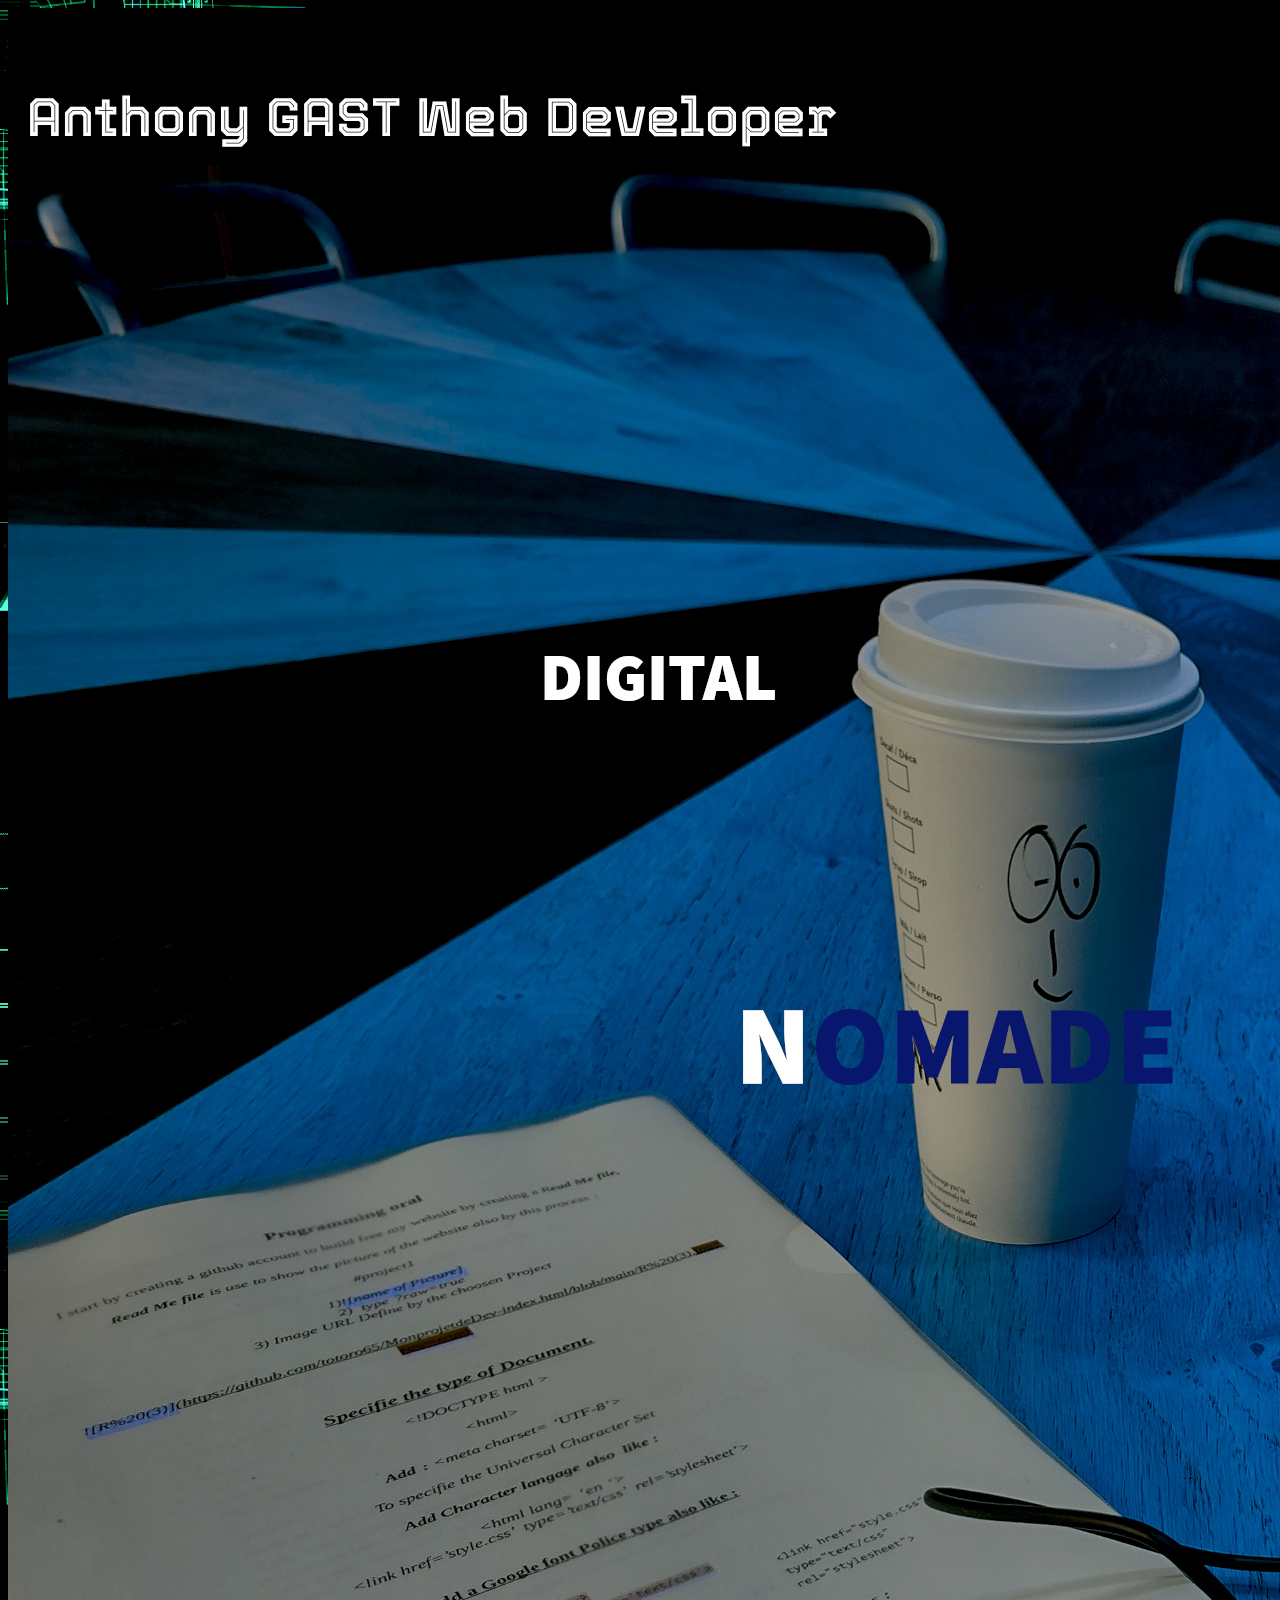
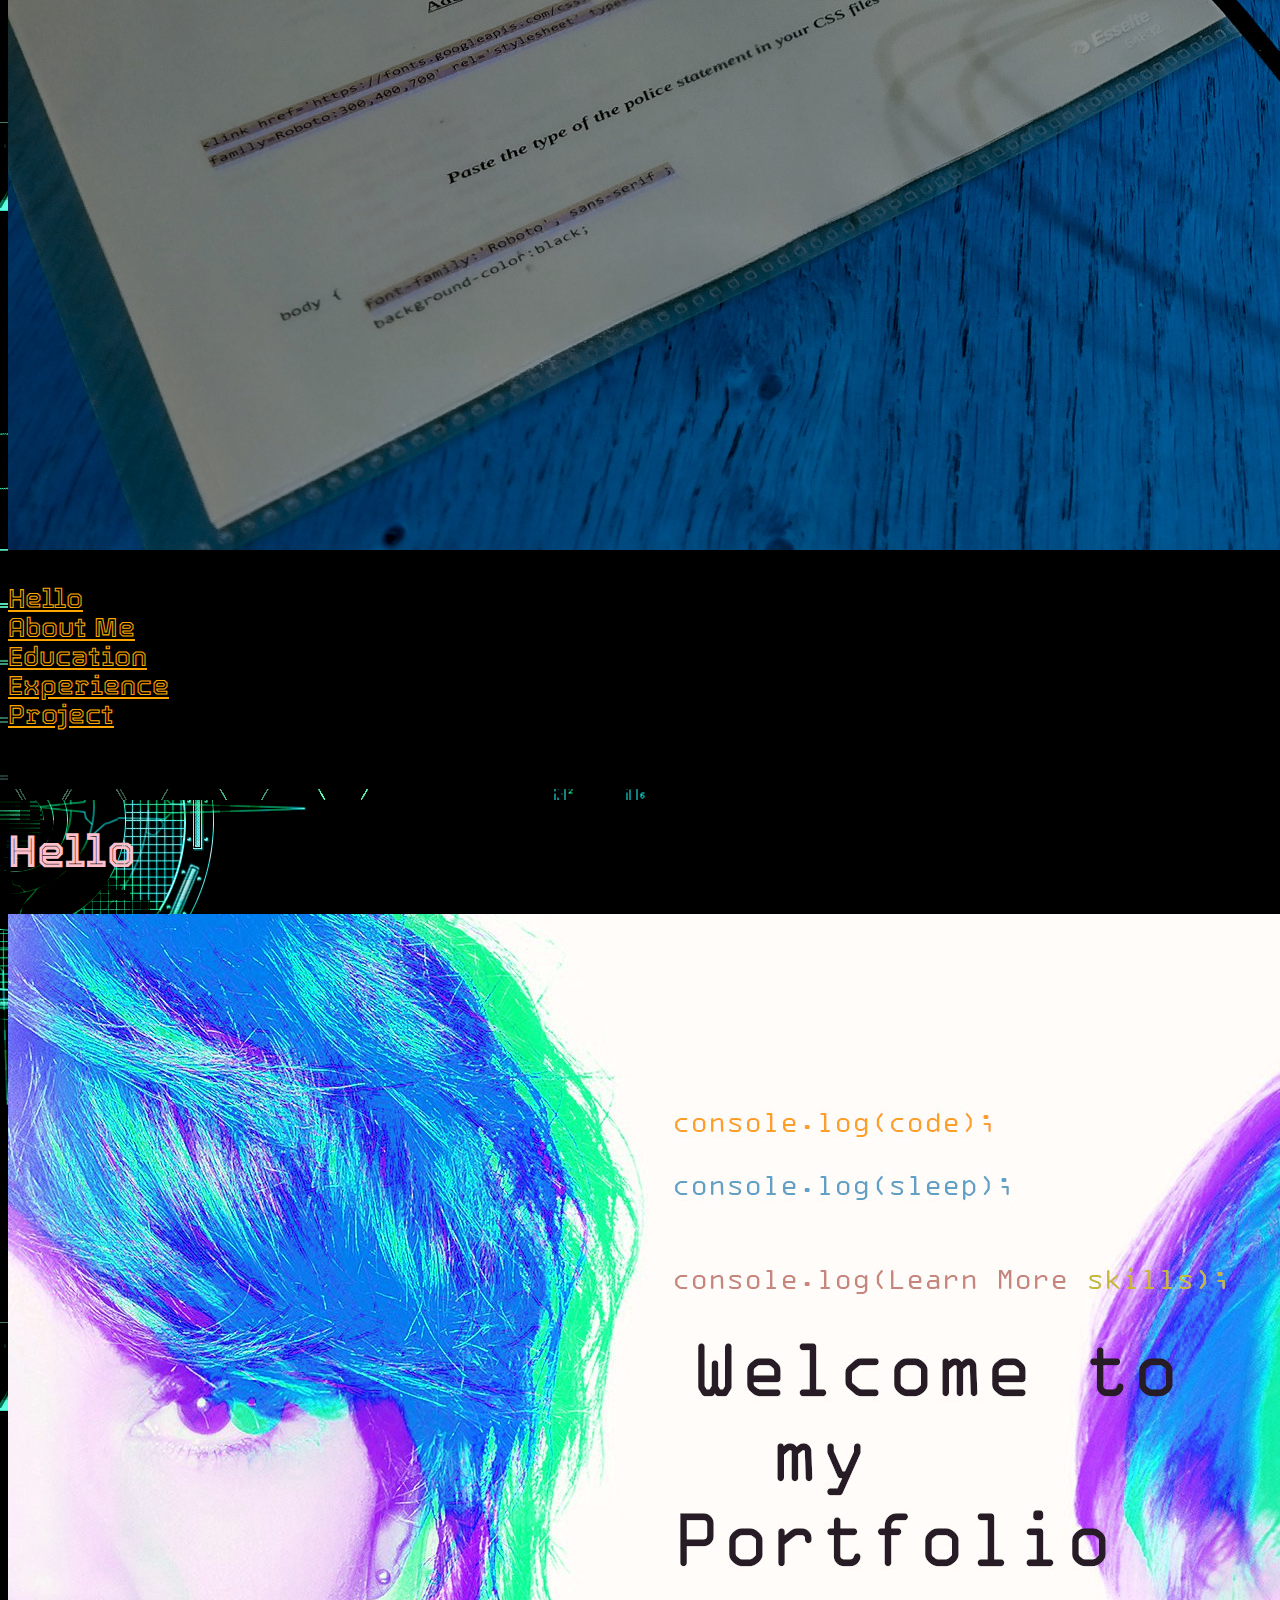
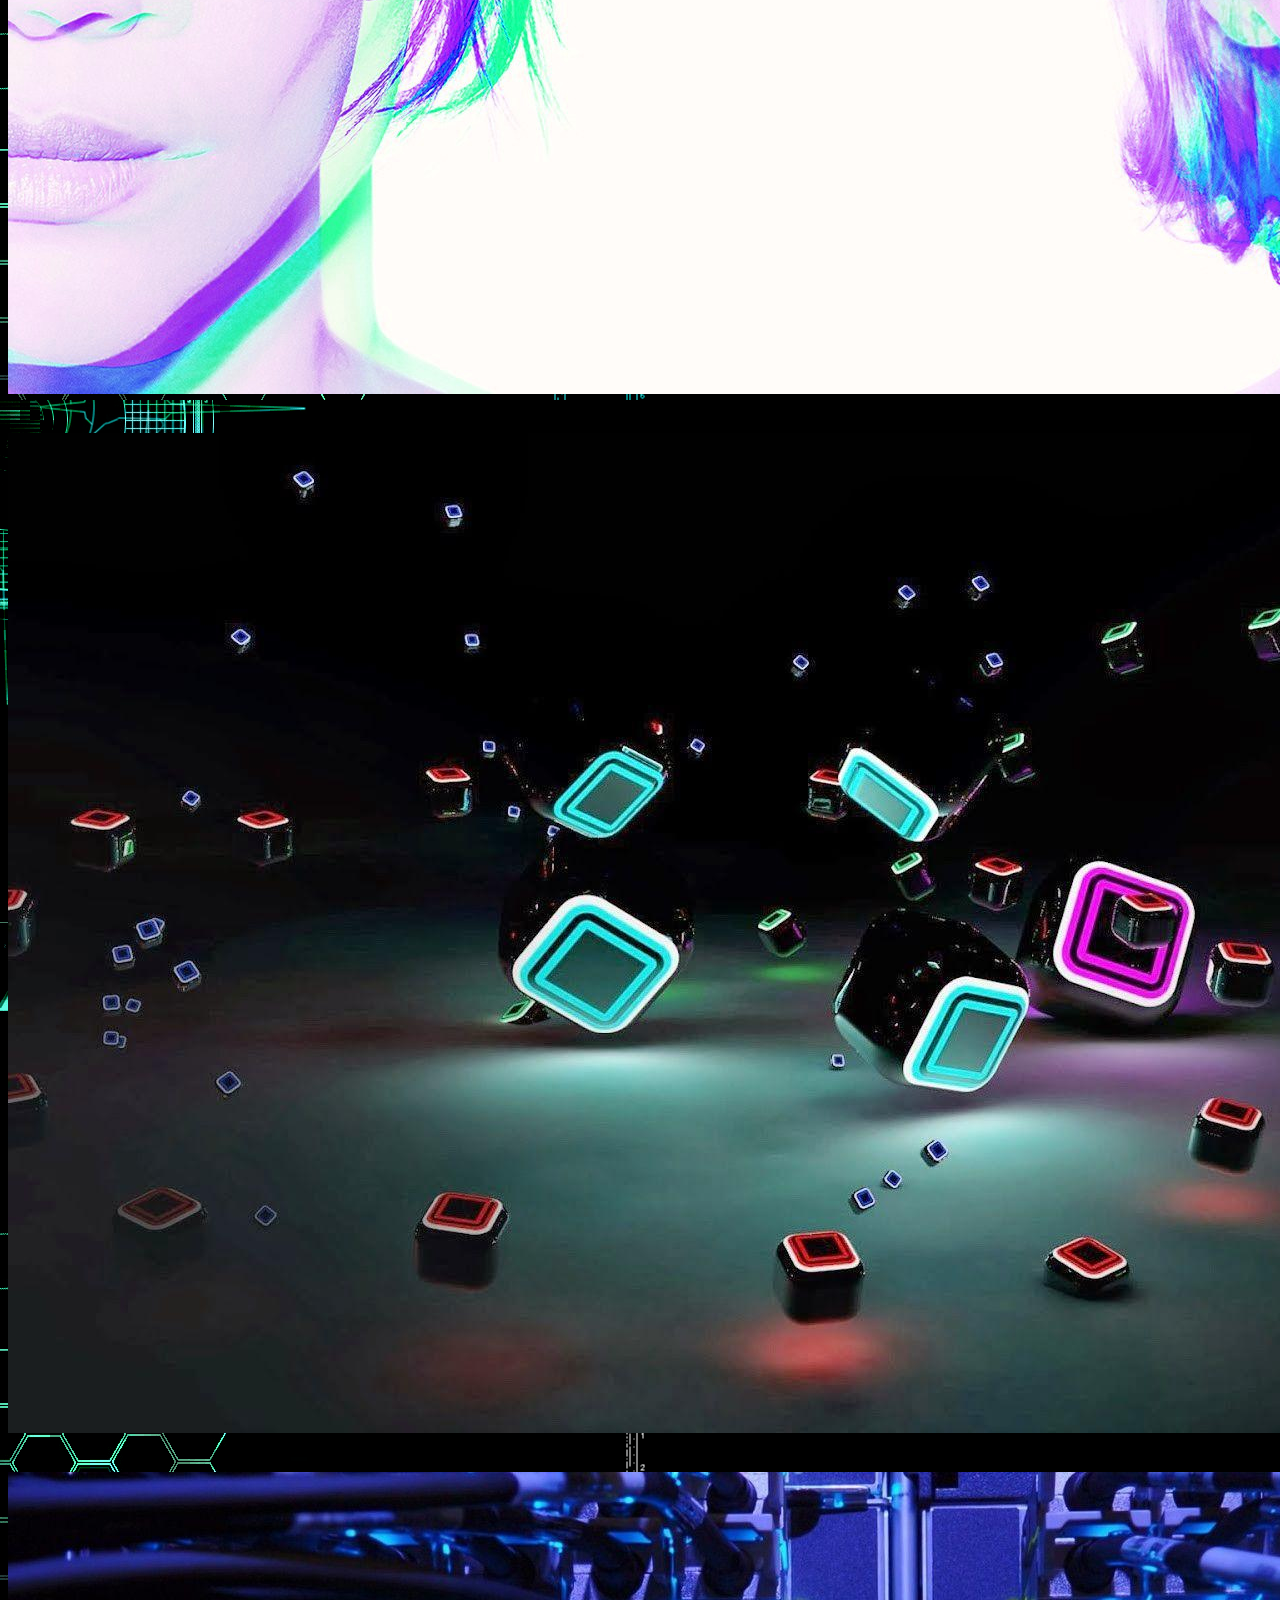
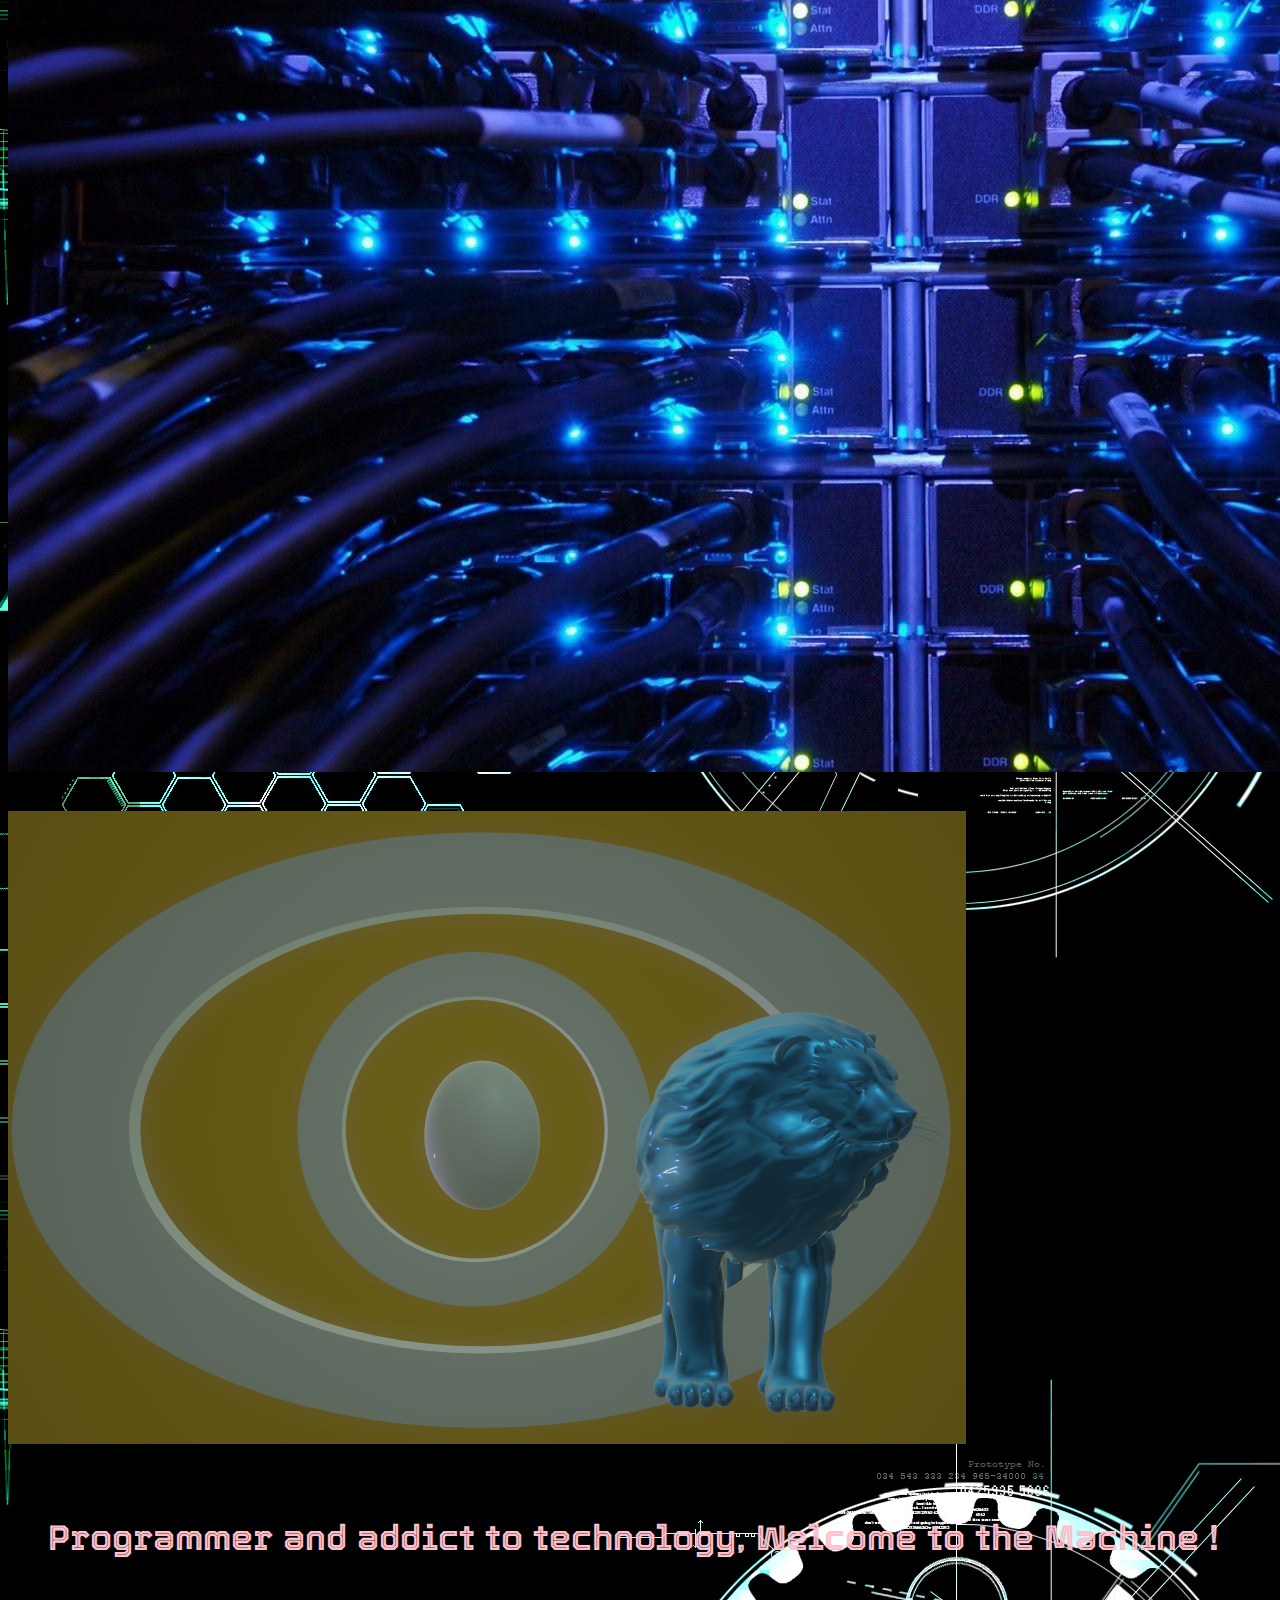
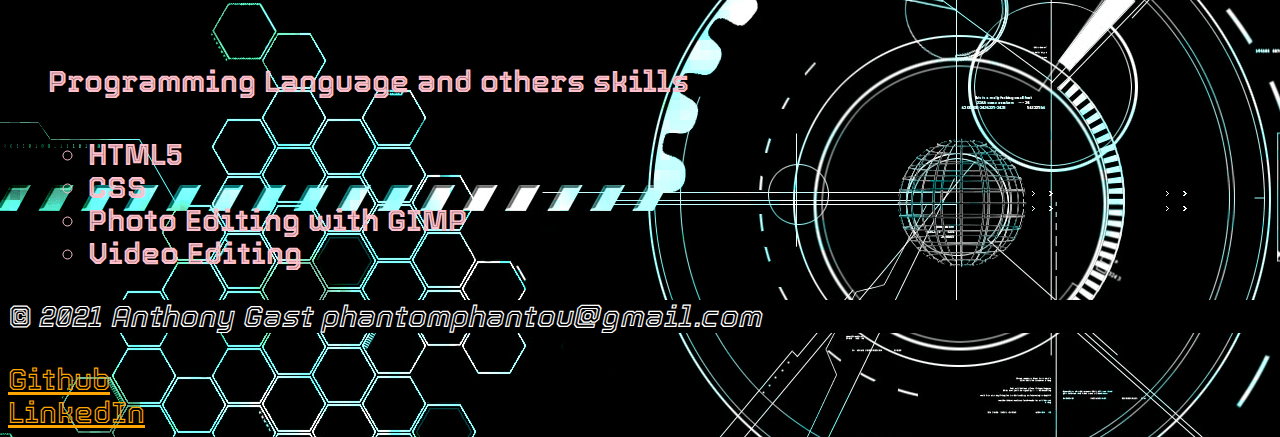
<file: index.html>
<!DOCTYPE html>
<html lang="en">
  <head>
    <title>Mon Projet de DeV</title>
    <style>
      a {
        color:orange;
      }
    </style>
    <style>
      a.hover { 
        color:orange;
          }
    </style>
        
    <meta charset="utf-8" />
   
    <link href='https://fonts.googleapis.com/css?family=Tourney:ital,wght@1,700&display=swap:300,400,700' rel='stylesheet' type='text/css'>
    <link href="style.css" type="text/css" rel="stylesheet">
  </head>
  <body>
    
    <header class="container">
      <div class="row">
       
   
      <h1 class="col-sm-6 text-left"> Anthony GAST Web Developer</h1>
        <img src="IMG_20210712_135419923_HDR.jpg">
        
      
       
      
      
      
<nav class="col-sm-6 text-top left">
  <br>
  <a href="index.html" target="_blank" class="button">Hello</a> 
  <br>
   <a href="about.html"  target="_blank" class="button button2">About Me</a>
   <br>
    <a href="education.html"  target="_blank" class="button button3">Education</a>
    <br>
  <a href="experience.html" target="_blank"  class= "button button4" >Experience </a> 
  <br>
   <a href="project.html" target="_blank"  class= "button button5" >Project </a> 
   </nav>
      </div>
    </header>

    <section class="jumbotron">
      <div class="row">
        <h2>Hello</h2>
         <img src="887371.jpg">
        <br>
        <br>
         <img src="wp1877428.jpg">
        <br>
        <br>
        <img src="wp1877410.jpg">
        <br>
        <br>
        <img src="Kamilion.png">
        <br>
        <br>
        <ul>
    <h3> Programmer and addict to technology,
          Welcome to the Machine !</h3>
        
          
     <br>
    <h4> Programming Language and others skills <br></h4>
    <ul>
    
 <strong><li>HTML5</li> 
       <li>CSS</li>
    <li>Photo Editing with GIMP</li>
    <li>Video Editing</li></strong>
   </ul>
   </div>
  </section>
      
  </style>


  <footer class="container">
    <div class="row"><p class="col-sm-4">&copy;<em> 2021 Anthony Gast 
      phantomphantou@gmail.com</p></em>
     
      </div>
  </footer>
 
  </div>
  <div class="col-sm-2">
    <a href="https://github.com/" target="_blank">Github</a>
  
  </div>
  <div class="col-sm-2">
    <a href="https://www.linkedin.com/" target="_blank">LinkedIn</a>
  </div>





   
      
     

    
  </body>
</html>
</file>
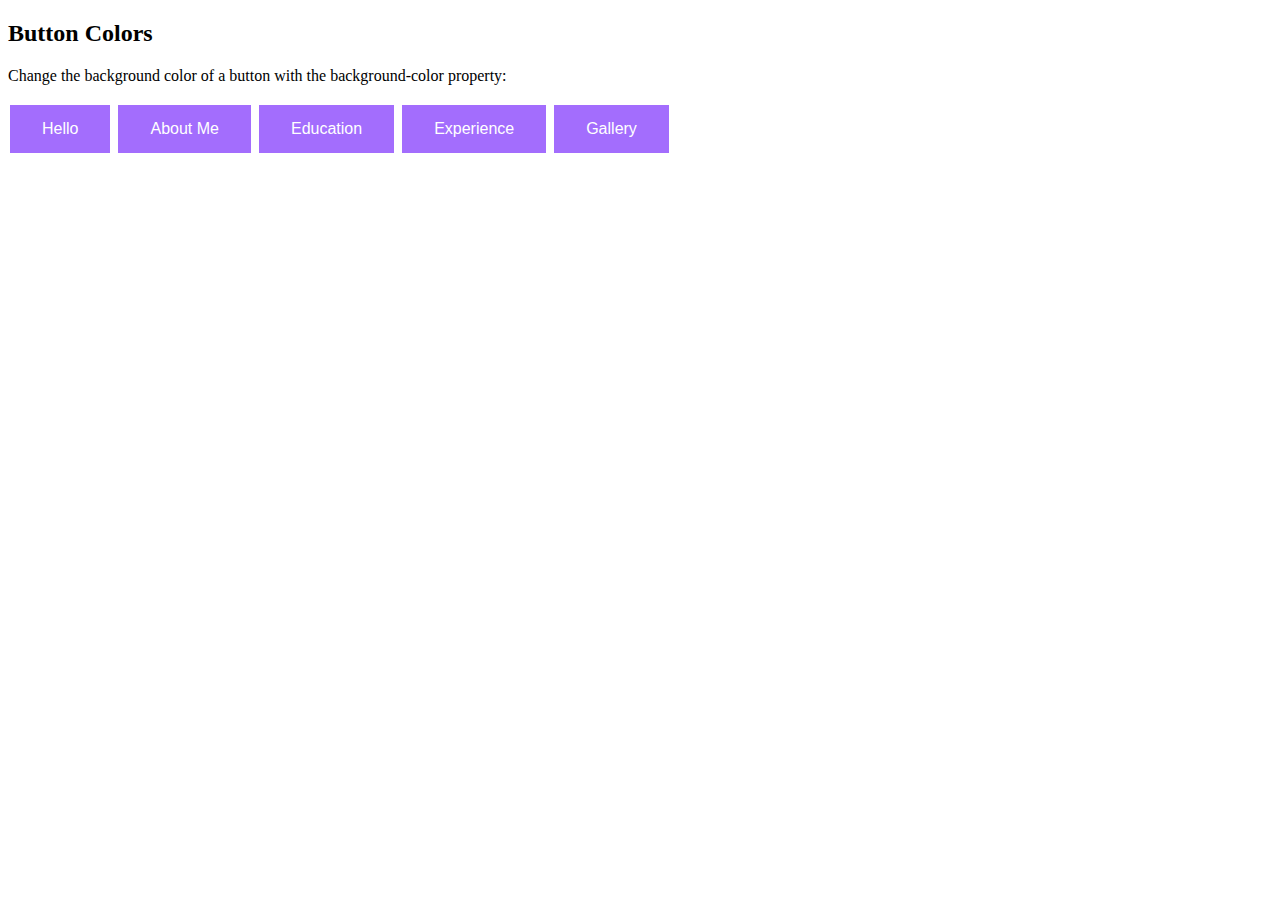
<file: button.html>
<!DOCTYPE html>
<html>
<head>
<style>
.button {
  background-color:#a36dfd; /* Green */
  border: none;
  color: white;
  padding: 15px 32px;
  text-align: center;
  text-decoration: none;
  display: inline-block;
  font-size: 16px;
  margin: 4px 2px;
  cursor: pointer;
}

.button2 {background-color:#a36dfd ;} /* Blue */
.button3 {background-color: #a36dfd;} /* Red */ 
.button4 {background-color: #a36dfd; color:white;} /* Gray */ 
.button5 {background-color:#a36dfd ;} /* Black */
</style>
</head>
<body>

<h2>Button Colors</h2>
<p>Change the background color of a button with the background-color property:</p>

<button class="button">Hello</button>
<button class="button button2">About Me</button>
<button class="button button3">Education</button>
<button class="button button4"> Experience</button>
<button class="button button5"> Gallery</button>

</body>
</html>
</file>
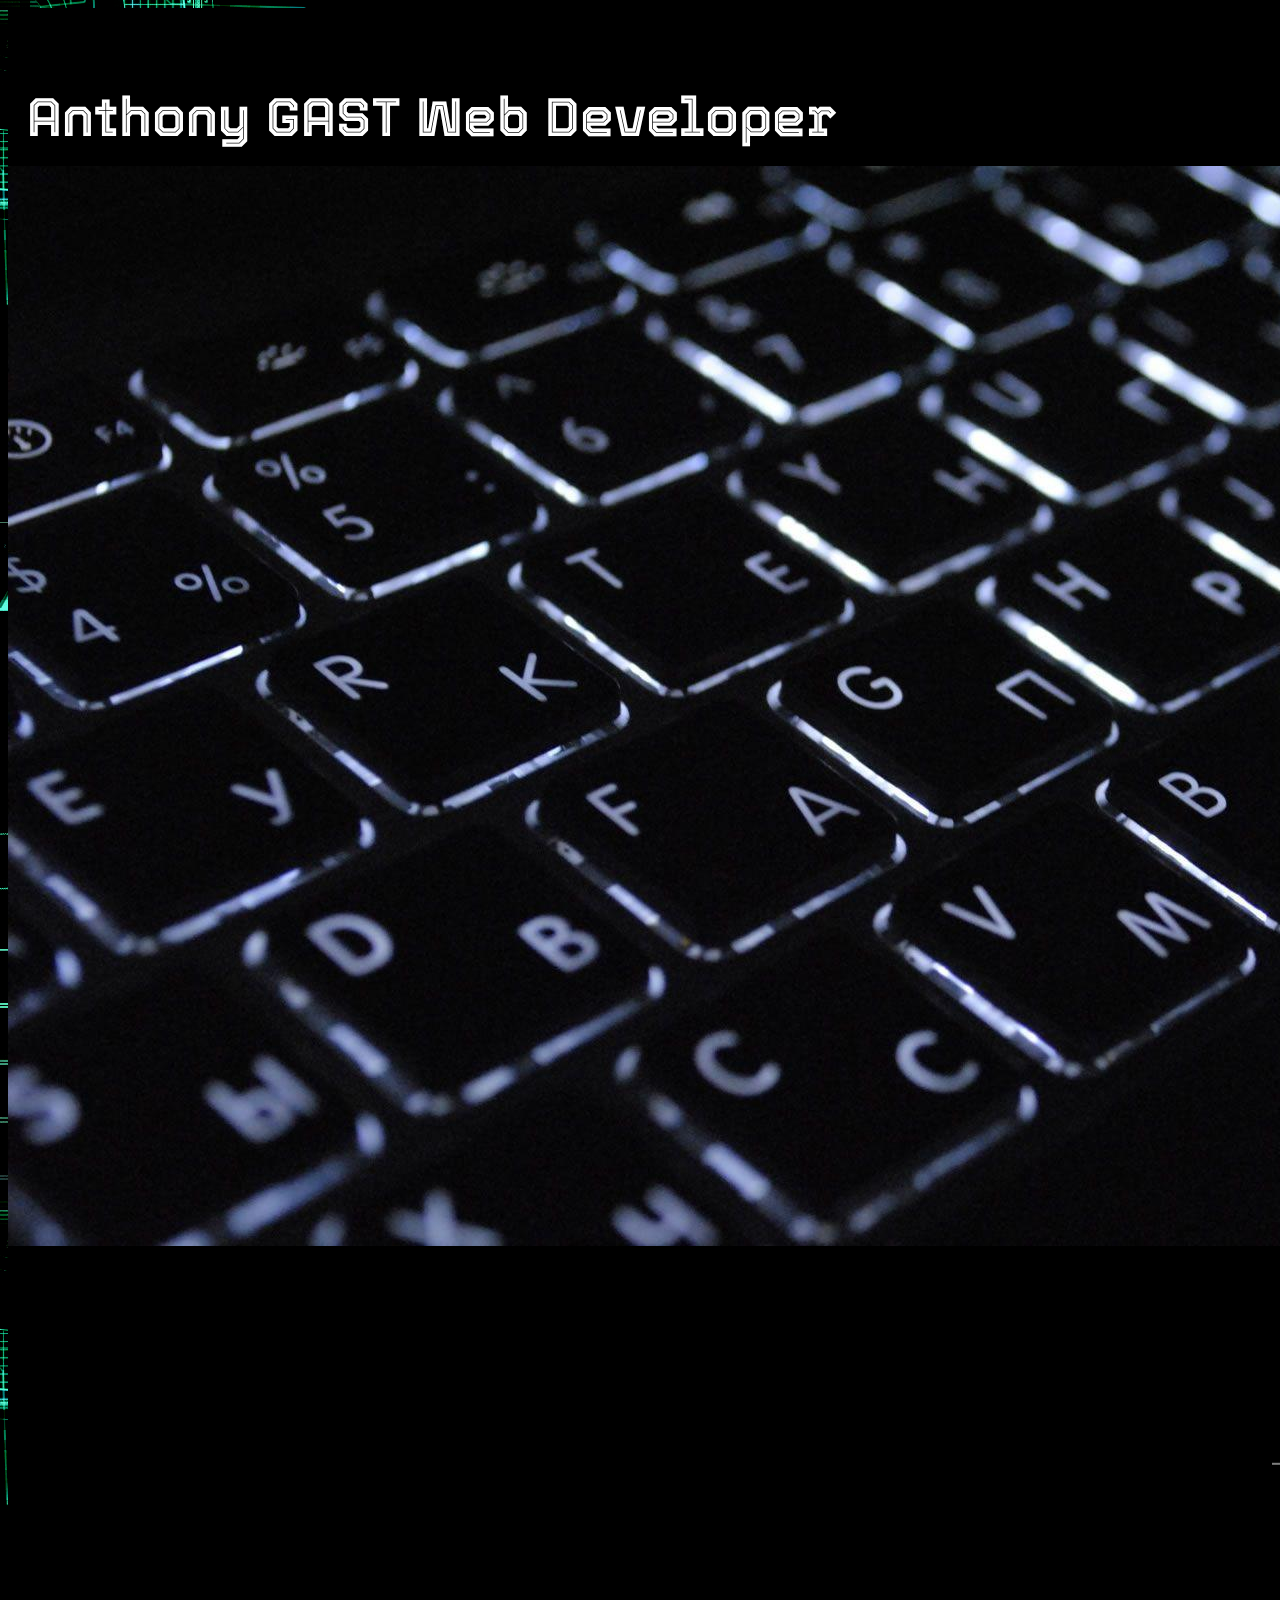
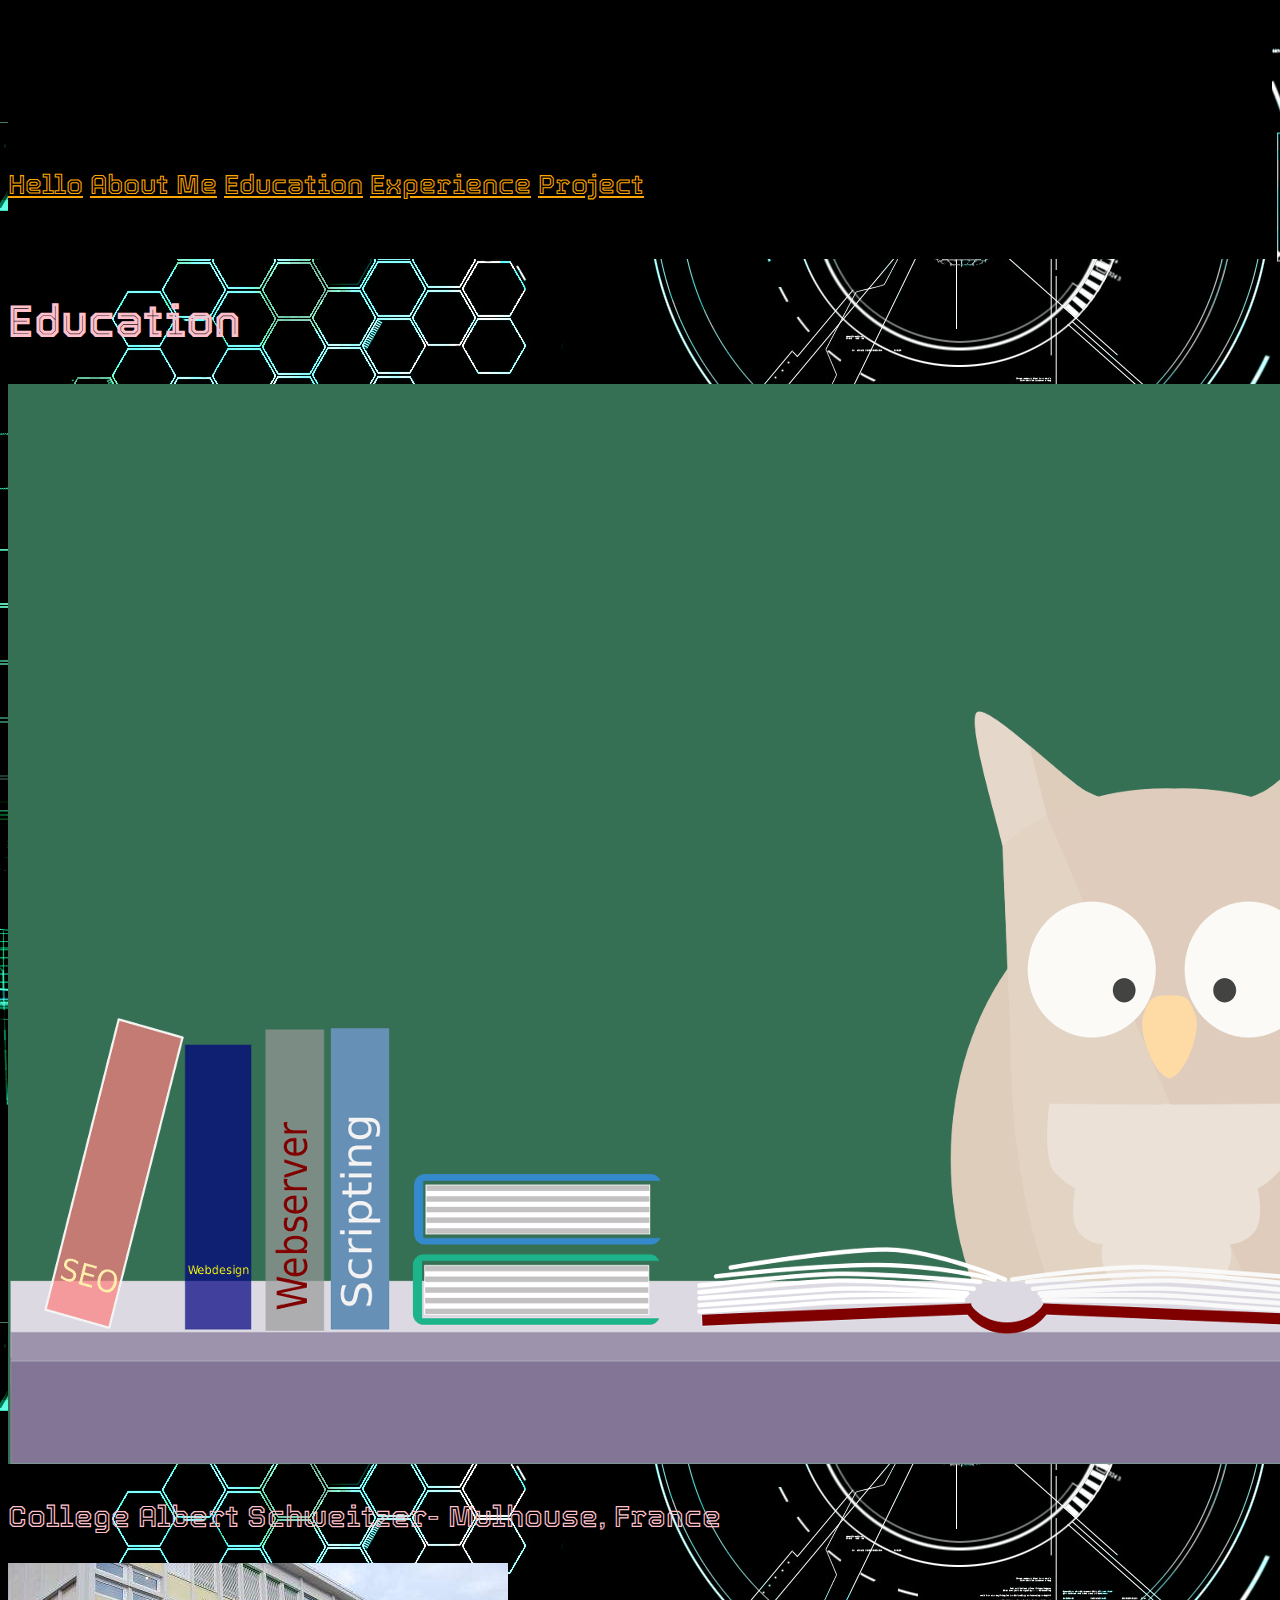
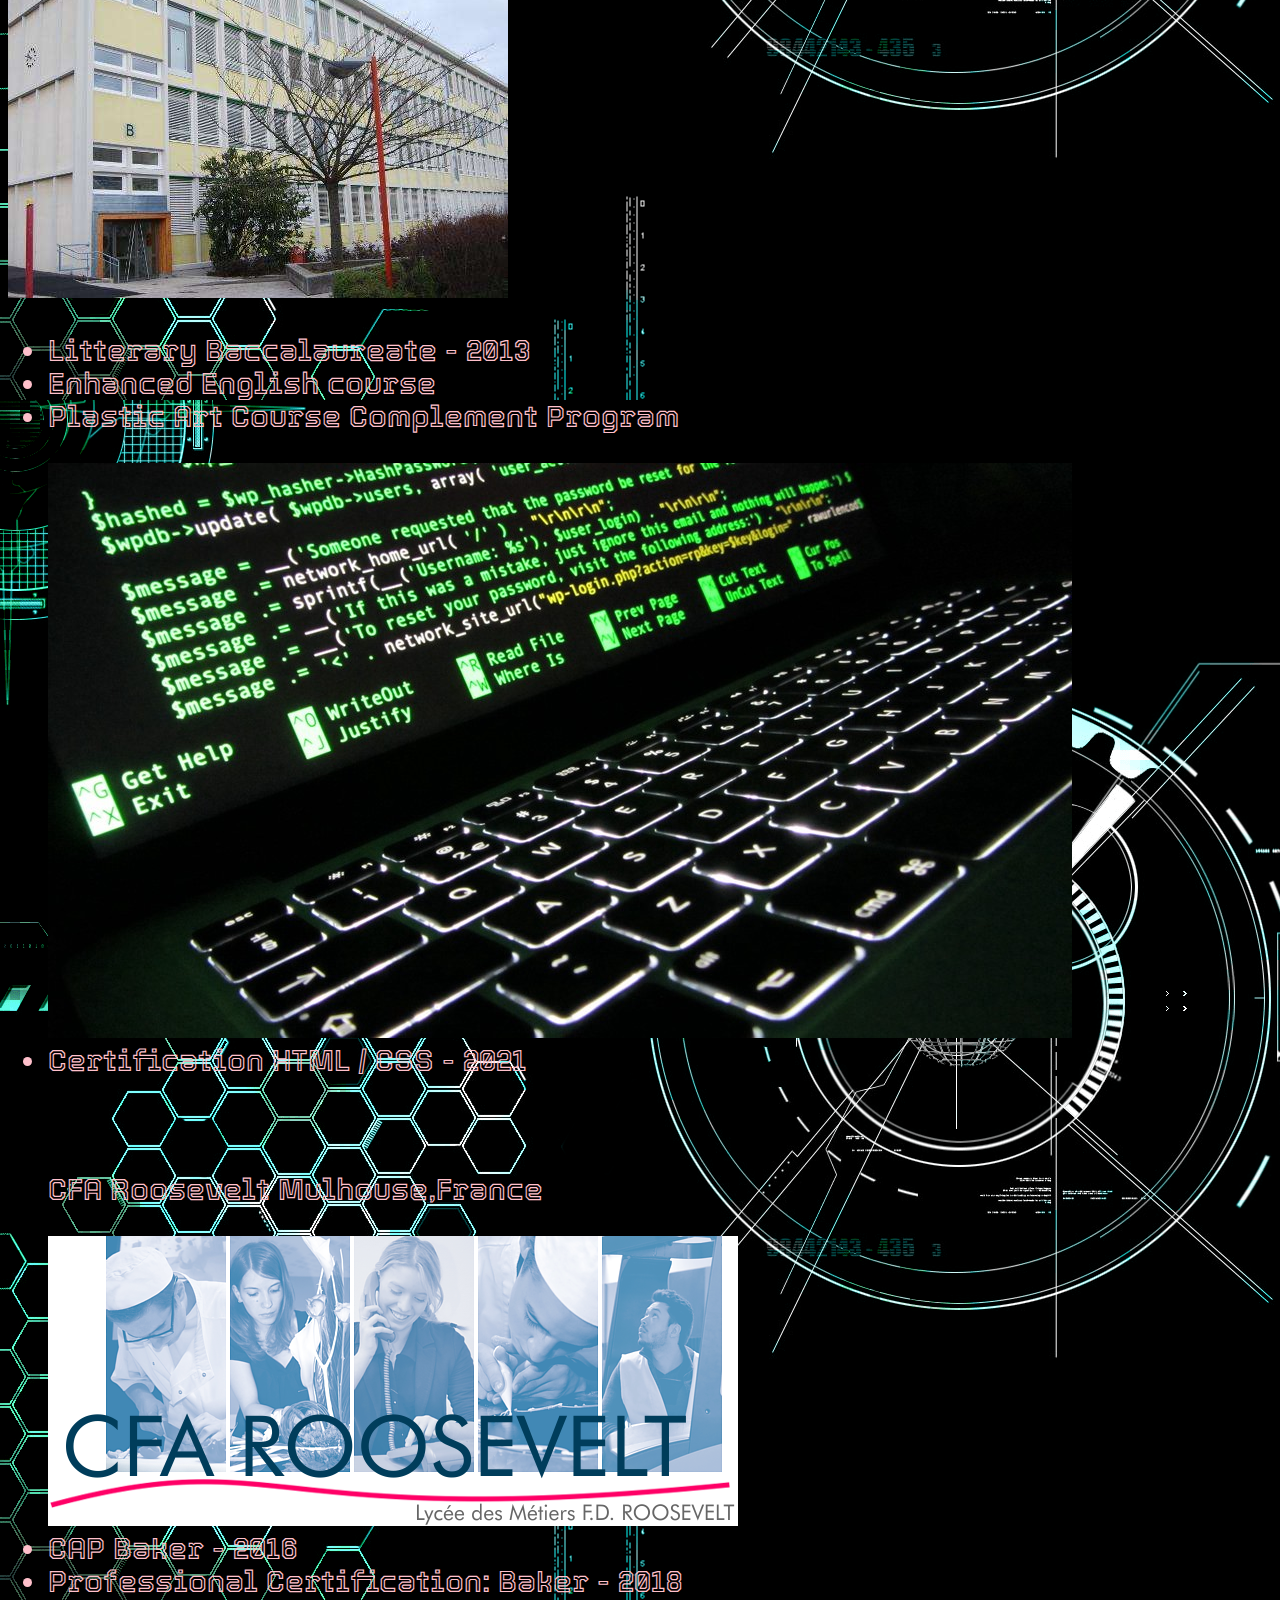
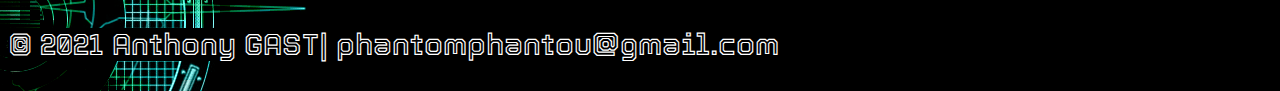
<file: education.html>
<!DOCTYPE html>
<html lang="en">
  <head>
    <title>Mon Projet de DeV</title>
  
      <style>
       a   {
        color: orange;
      }
    </style>
    <style>
      a.hover { 
        color: orange;
          }
    </style>
        
    </style>
    <meta charset="utf-8" />
    
    <link href='https://fonts.googleapis.com/css?family=Tourney:ital,wght@1,700&display=swap:300,400,700' rel='stylesheet' type='text/css'>
    <link href="style.css" type="text/css" rel="stylesheet">
     <link href="style.css" type="text/css" rel="stylesheet"> 
  </head>
  <body>
    <header class="container">
      <div class="row">
        <h1 class="col-sm-6">Anthony GAST Web Developer</h1>
        <img src="wp1877419.jpg">
       <style>
.parallax {
  /* The image used */
  background-image: url("wp1877446.jpg");
  
  /* Set a specific height */
  min-height: 500px;

  /* Create the parallax scrolling effect */
  background-attachment: fixed;
  background-position: center;
  background-repeat: no-repeat;
  background-size: cover;
}
</style>

<!-- Container element -->
<div class="parallax"></div>
        

<h1 class="col-sm-6 text right"></h1>
<nav class ="col-sm-6 text right">
  <a href="index.html" target="_blank" class="button"> Hello</a>
  <a href="about.html" target="_blank" class="button button2">About Me</a>
    <a href="education.html" target="_blank" class="button button3">Education</a>
  <a href="experience.html" target="_blank" class="button button4">Experience</a>
  <a href="project.html" target="_blank"  class= "button button5" >Project </a> 
  </nav>
   </div>
  </header>
  <section class="jumbotron">
    
    <div class="row">
  
    <h2> Education </h2>
      <img src="wp1895395.png">
         </div>
         </section>
<section class="container">
  <div class="row">
    <div class="col-sm-6">
   <p> College Albert Schweitzer- Mulhouse, France</p>
      <img src="Rd3ff2997cebfdab220c08baf7d8f8219.jpg">
      <ul>
        <li> Litterary Baccalaureate - 2013
       </li>
        <li> Enhanced English course</li>
        <li> Plastic Art Course Complement Program</li>
        <div class="col-sm-6">
          
          <p class="font-weight-bold"></p>
        <img class="portrait"
         src="Rc3fdd42cdb0a48f089ea4495cfca8f69.jpg">
        <li> Certification HTML / CSS - 2021</li>
        <br>
        <br>
          <p> CFA Roosevelt Mulhouse,France</p>
          <img src="Rd15fccbefbcf317d94f8a7ef83ec0218.png">
         <li> CAP Baker - 2016</li>
         <li> Professional Certification: Baker - 2018</li>
        
         </ul>

    </section>
  


    <section>
<footer class="container">
  <div class="row">
    <p class="col-sm-4">&copy; 2021 Anthony GAST|  phantomphantou@gmail.com </p>
    </div>
 </footer> 
 

  </body>
</html>
</file>
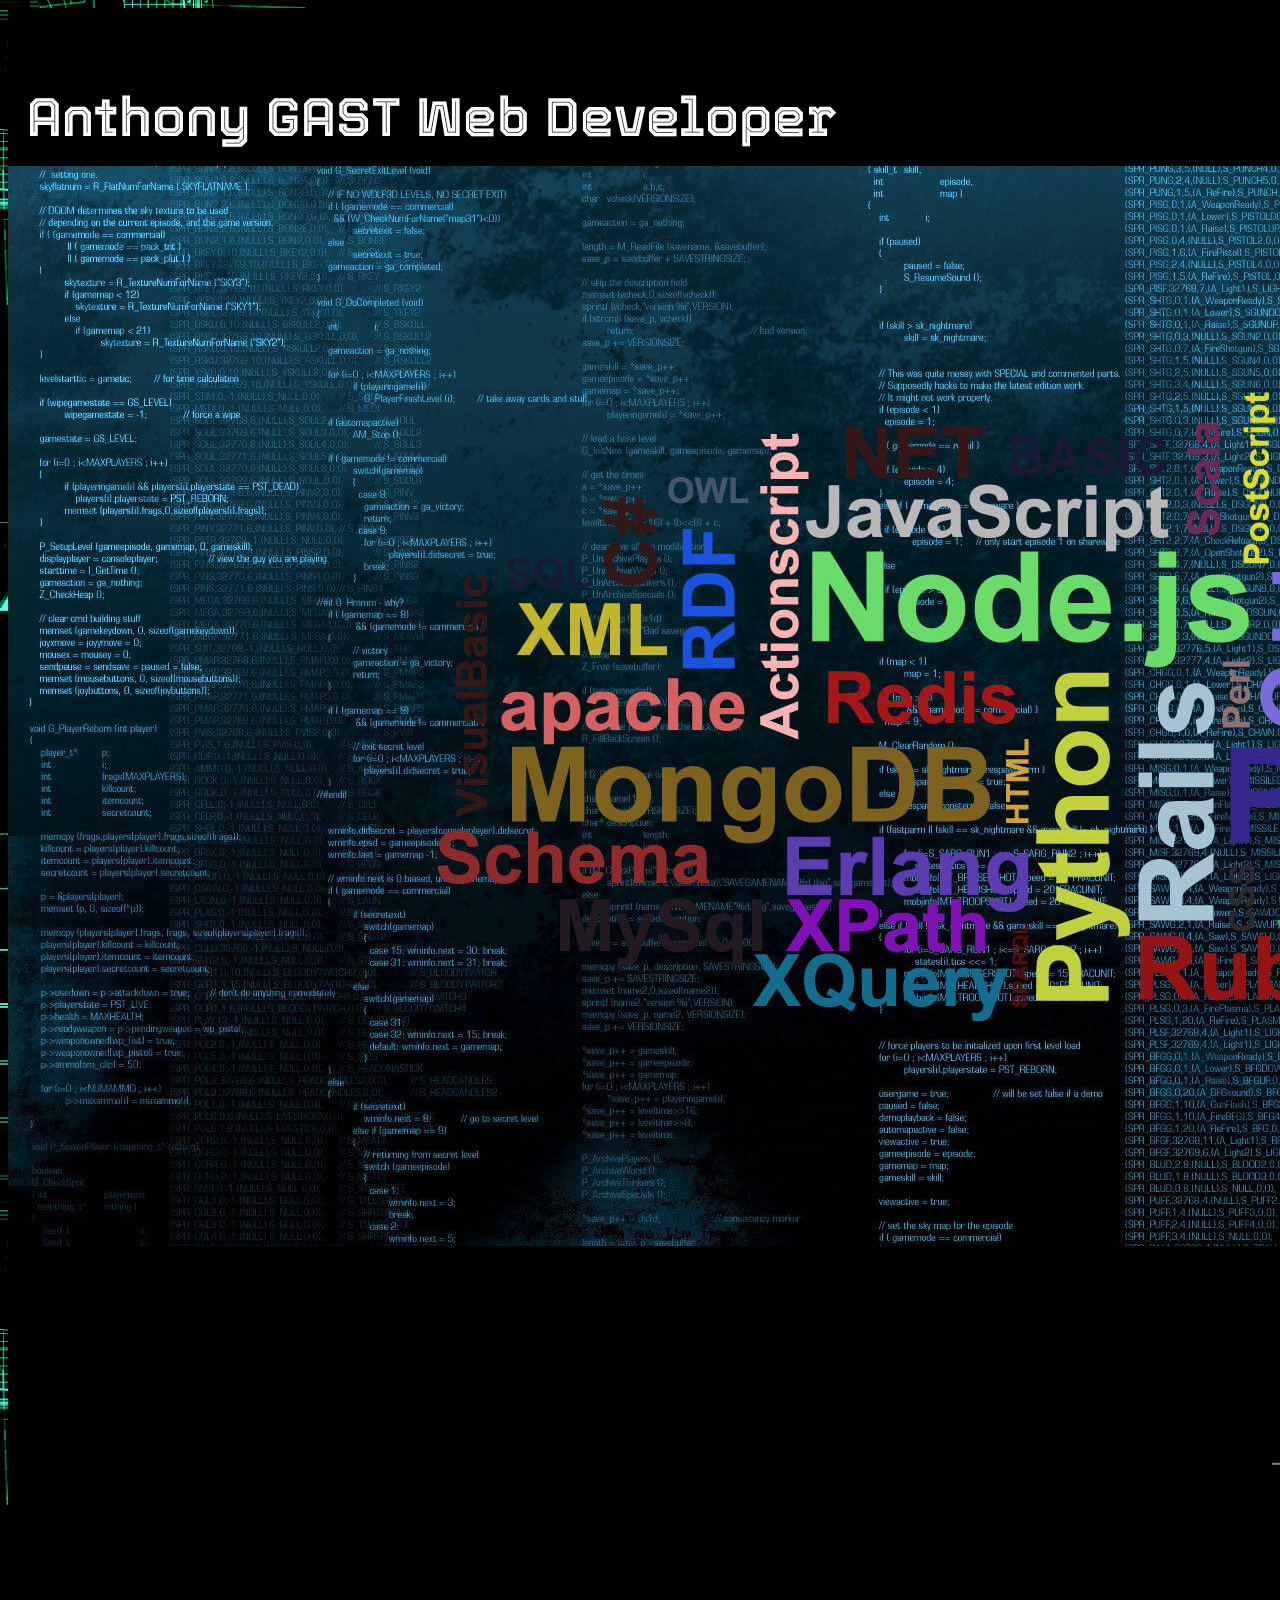
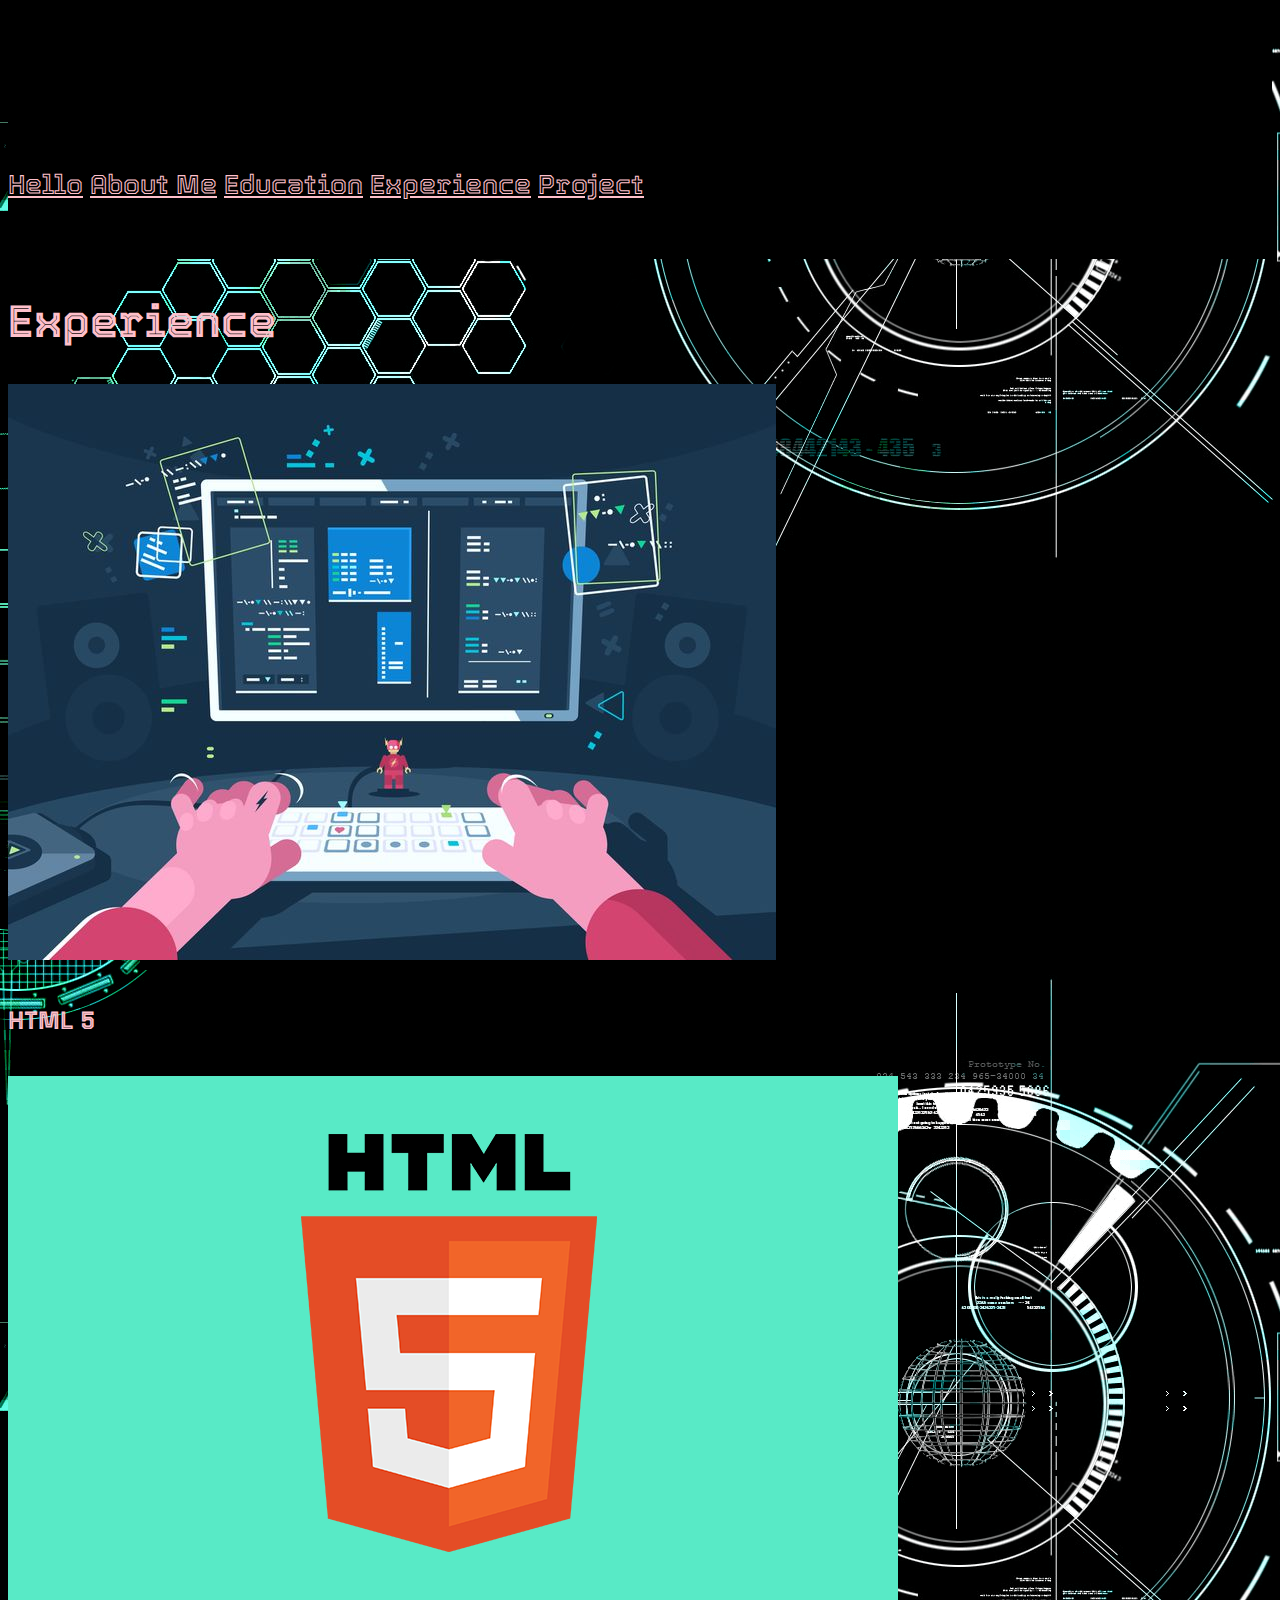
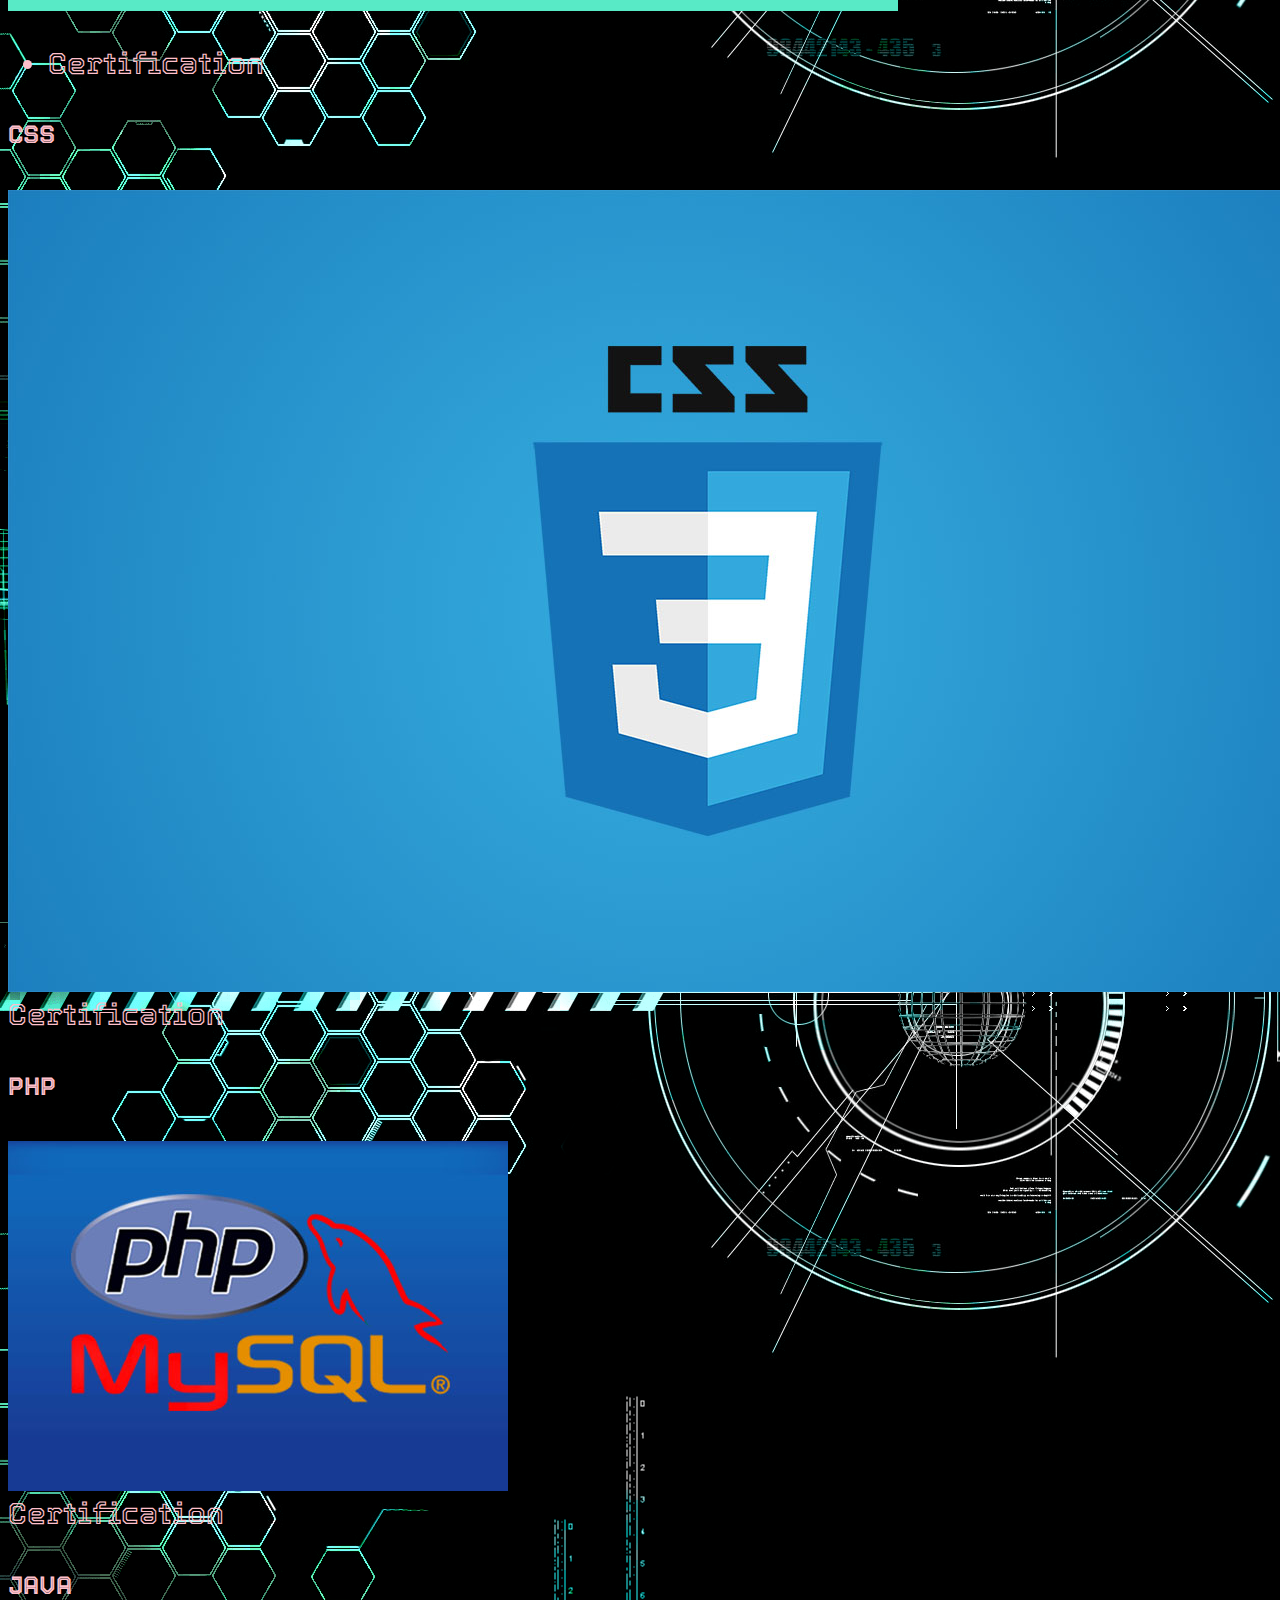
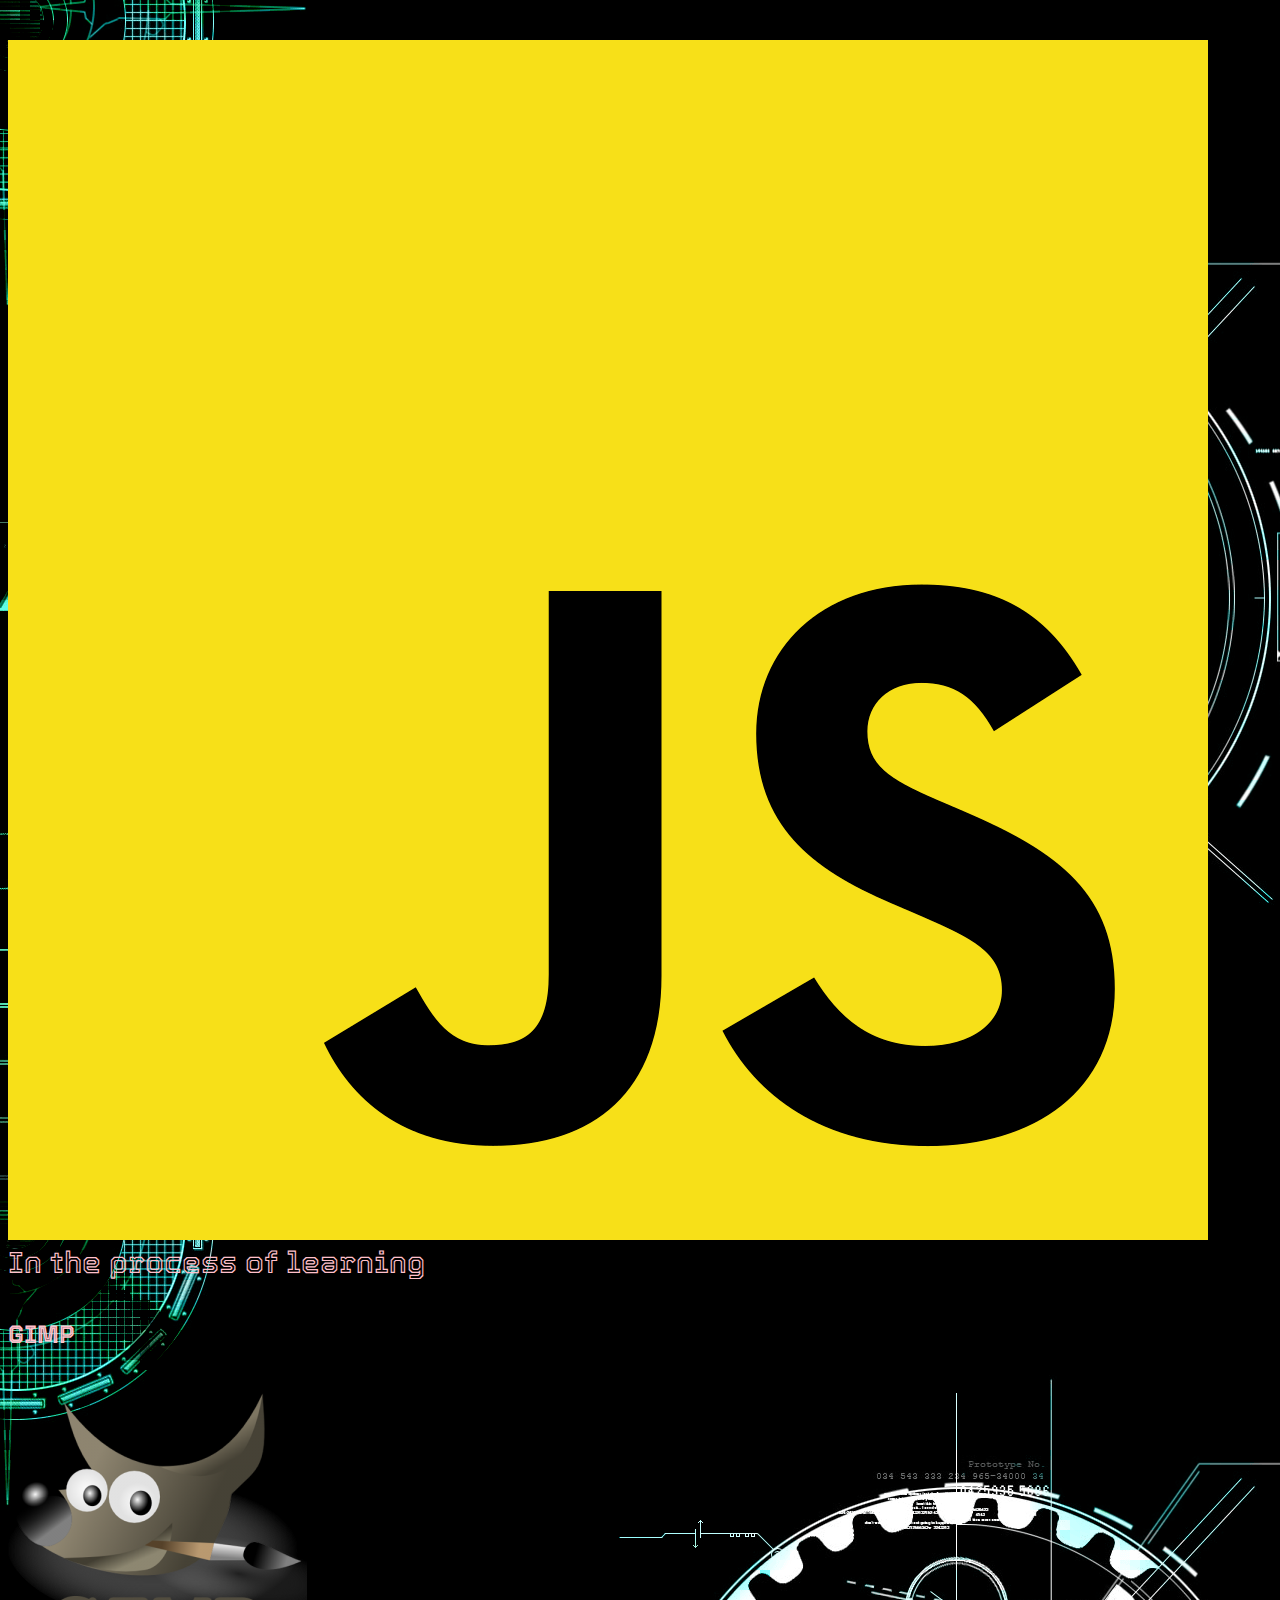
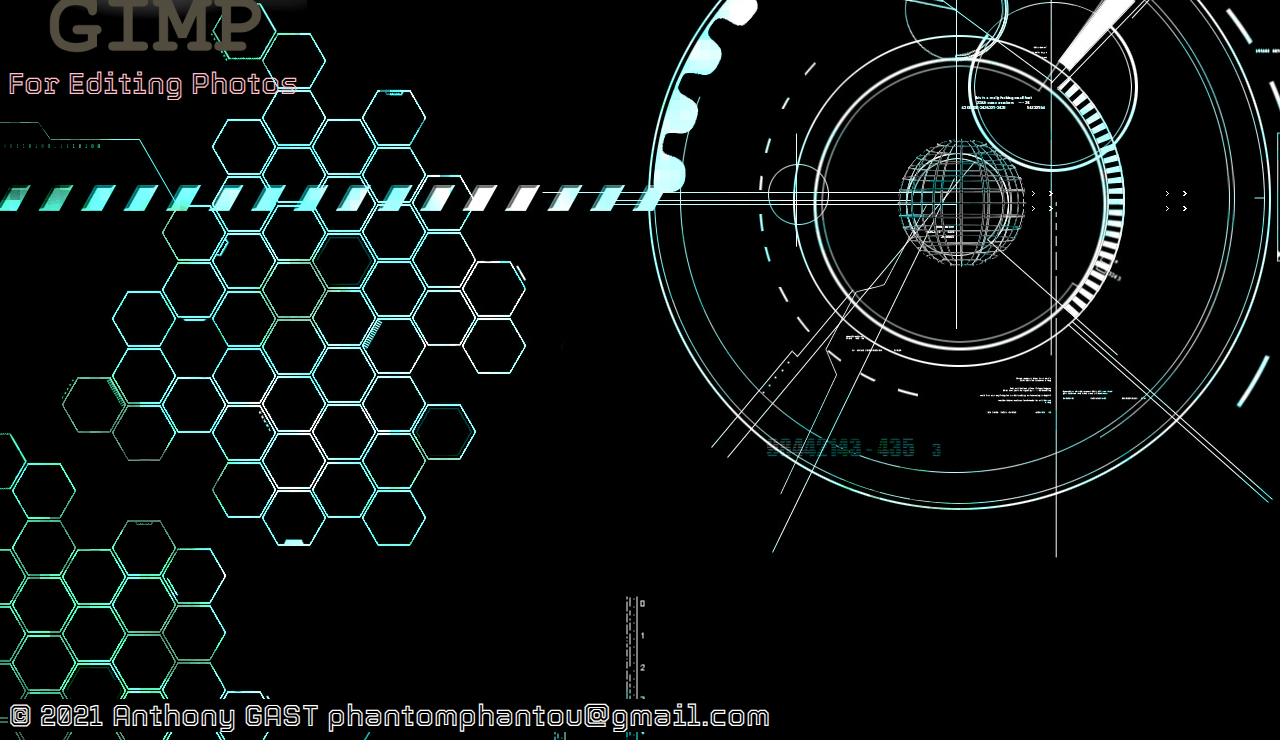
<file: experience.html>
<!DOCTYPE html>
<html lang="en">
  <head>
    <title>Mon Projet de DeV</title>
      <style>
      a {
        color:pink;
      }
    </style>
    <style>
      a.hover { 
        color: pink;
          }
    </style>
        
    </style>
    <meta charset="utf-8" />
    
    <link href='https://fonts.googleapis.com/css?family=Tourney:ital,wght@1,700&display=swap:300,400,700' rel='stylesheet' type='text/css'>
    <link href="style.css" type="text/css" rel="stylesheet">
    <link href="style.css" type="text/css" rel="stylesheet">
  </head>
  <body>
    <header class="container">
      <div class="row">
        <h1 class="col-sm-6">Anthony GAST Web Developer</h1>
        
        
       <img src= "R%20(2).jpg">
        
          <style>
.parallax {
  /* The image used */
  background-image: url('R19c9d7ebe62182001493d1e09df7295f.jpg');

  /* Set a specific height */
  min-height: 500px;

  /* Create the parallax scrolling effect */
  background-attachment: fixed;
  background-position: center;
  background-repeat: no-repeat;
  background-size: cover;
}
</style>

<!-- Container element -->
<div class="parallax"></div>
        
        
        
        <h1 class="col-sm-6 text right"></h1>
        <nav class="col-sm-6 text right">
          <a href="index.html"target="_blank" class="button">Hello</a>
          <a href="about.html"target="_blank" class="button button2 ">About Me</a>
    <a href="education.html"target="_blank" class="button button3 ">Education</a>
    <a href="experience.html"target="_blank" class="button button4">Experience</a>
      <a href="project.html" target="_blank"  class= "button button5" >Project </a> 
    </nav>
    </div>
    </header>
    <section class="jumbotron">
      <div class="row">
        <h2> Experience</h2>
        <img src="GettyImages-908200362-5c721e2d46e0fb00014ef605.jpg">
           <style>
.parallax {
  
  /* The image used */
  background-image: url('wp1877448.jpg');

  /* Set a specific height */
  min-height: 500px;

  /* Create the parallax scrolling effect */
  background-attachment: fixed;
  background-position: center;
  background-repeat: no-repeat;
  background-size: cover;
}
</style>

<!-- Container element -->


        
    </div>
     </section>
      </header>
      <section>
      
              <section class="container">
                <div class="col-sm-3">
                  <h5> HTML 5 </h5>
           <img src="HTML.png">
        <ul>
          <li> Certification</li>
          </ul>
          </div>
          
          </div>
           </section>
           <section class="container">
             <div class="col-sm-3">
               <h5> CSS </h5>
     <img src="creative-css3-tutorials.jpg">
     <li> Certification</li>
     </ul>
     </div>
     
     </div>
     </section>
     <section class="container">
       <div class="col-sm-3">
         
         <h5> PHP</h5>
<img src="PHP-MySQL_logo-Copy.jpg">
         <li> Certification</li>
         </ul>
         </div>
       <h5>JAVA</h5> 
    <img src="R0e4fdce8ac22e09688c580e5bc4dcd7d.png">
<li> In the process of learning</li>
       <h5> GIMP </h5>
<img src="Gimp-Logo.png">
          <li> For Editing Photos </li>
               </ul>
          </div>
</section>
         <br>
         <br>

        
<!-- Container element -->
<div class="parallax"></div>
        
<br>

        </section>
        <footer class="container ">
               <div class="row">
<div class="col-sm-4">&copy; 2021 Anthony GAST phantomphantou@gmail.com</div>
            </footer>



      


  </body>
</html>
</file>
<file: style.css>
body {
  font-family:'Tourney', cursive;
  background-color:white;
	background-image:url('wp1877434.png');
	color: pink;
       font-size: 30px;
  
  
  
}

header {
 color: white;
 background-color:black;
 background-image:url('');
  display:flex-center;
   padding: 60px 0;
   
   font-size:27px;
}

header .row,
footer .row {
  color:black;
  background-color:silver;
background-image: url ('');
 

  
 display: center;
  align-items: center;
  color:white;
  background-color:black;
  
}

h1 {
  color:white;
  background-image:none;
  height: flex-bottom;
  font-weight: 16px;
  margin: 19px;
  display:center;
  
  

nav {
 background-color:silver;
 color: red;
  display:flex-block;
  justify-content: flex-end;
	display: center;

  

  
  

a {
color: lime;
  padding: 21px ;
  margin:  21px;
}
  
  a {
	color: pink; text-decoration: none;
}
	a:hover {
		color: pink;
	}

.jumbotron {
  display:center;

  align-items: flex;
  border-image-outset: 11px ;
display :center-block;

  background-size:cover;
  color:black;
  background-color:White;
  height: 11px;
}

.jumbotron h2 {
background-image:silver;
  font-size: 16px;
  font-weight: 16px;
  margin: 8px;
  color:black ;
 

 
 
 
}

.jumbotron h3 {
  Font-size: 16px;
  margin: 0 0 8px;
  color: black;
  background-color:silver;
  display:center;
 
}

section .row img {
  color:black;
  display: center;
  

  margin: 1px;
  width: 1px;
  
}

.col-md-6 {
  color: black;
  background-color: white;
  margin: 0 0 auto;
}

.btn.btn-primary {
  border-radius: 9px;
  border: 9px;
  color: black;
  background-color:silver ;
}

.btn.btn-primary:hover {
  color: black;
  background-color: silver;
	display: center;
}

.btn-secondary {
  background-color:silver ;
  color:black ;
  margin: 0 0 0 7px
}
.button {
  display: center;
  color:black;
  }
  
.portrait {
  color:none;
  
  width:  0 auto;
  height: 0 auto;
}

figure img {
  color:white;
  width: 3px;
  height: 3px;
  background-color:silver;

}

figure {
  margin-bottom:none;
  color:black;
	display:center;
}

footer {
  font-size: 7px;
  padding: 7px 0;
  color:pink;
  background-color:black;






footer .col-sm-8 {
  background-color:black;
  color:grey;
  display: flex-center;
  justify-content: flex-end;
}

footer ul {
  color:grey;
  background-color:black;
  list-style: flex;
}
</file>
